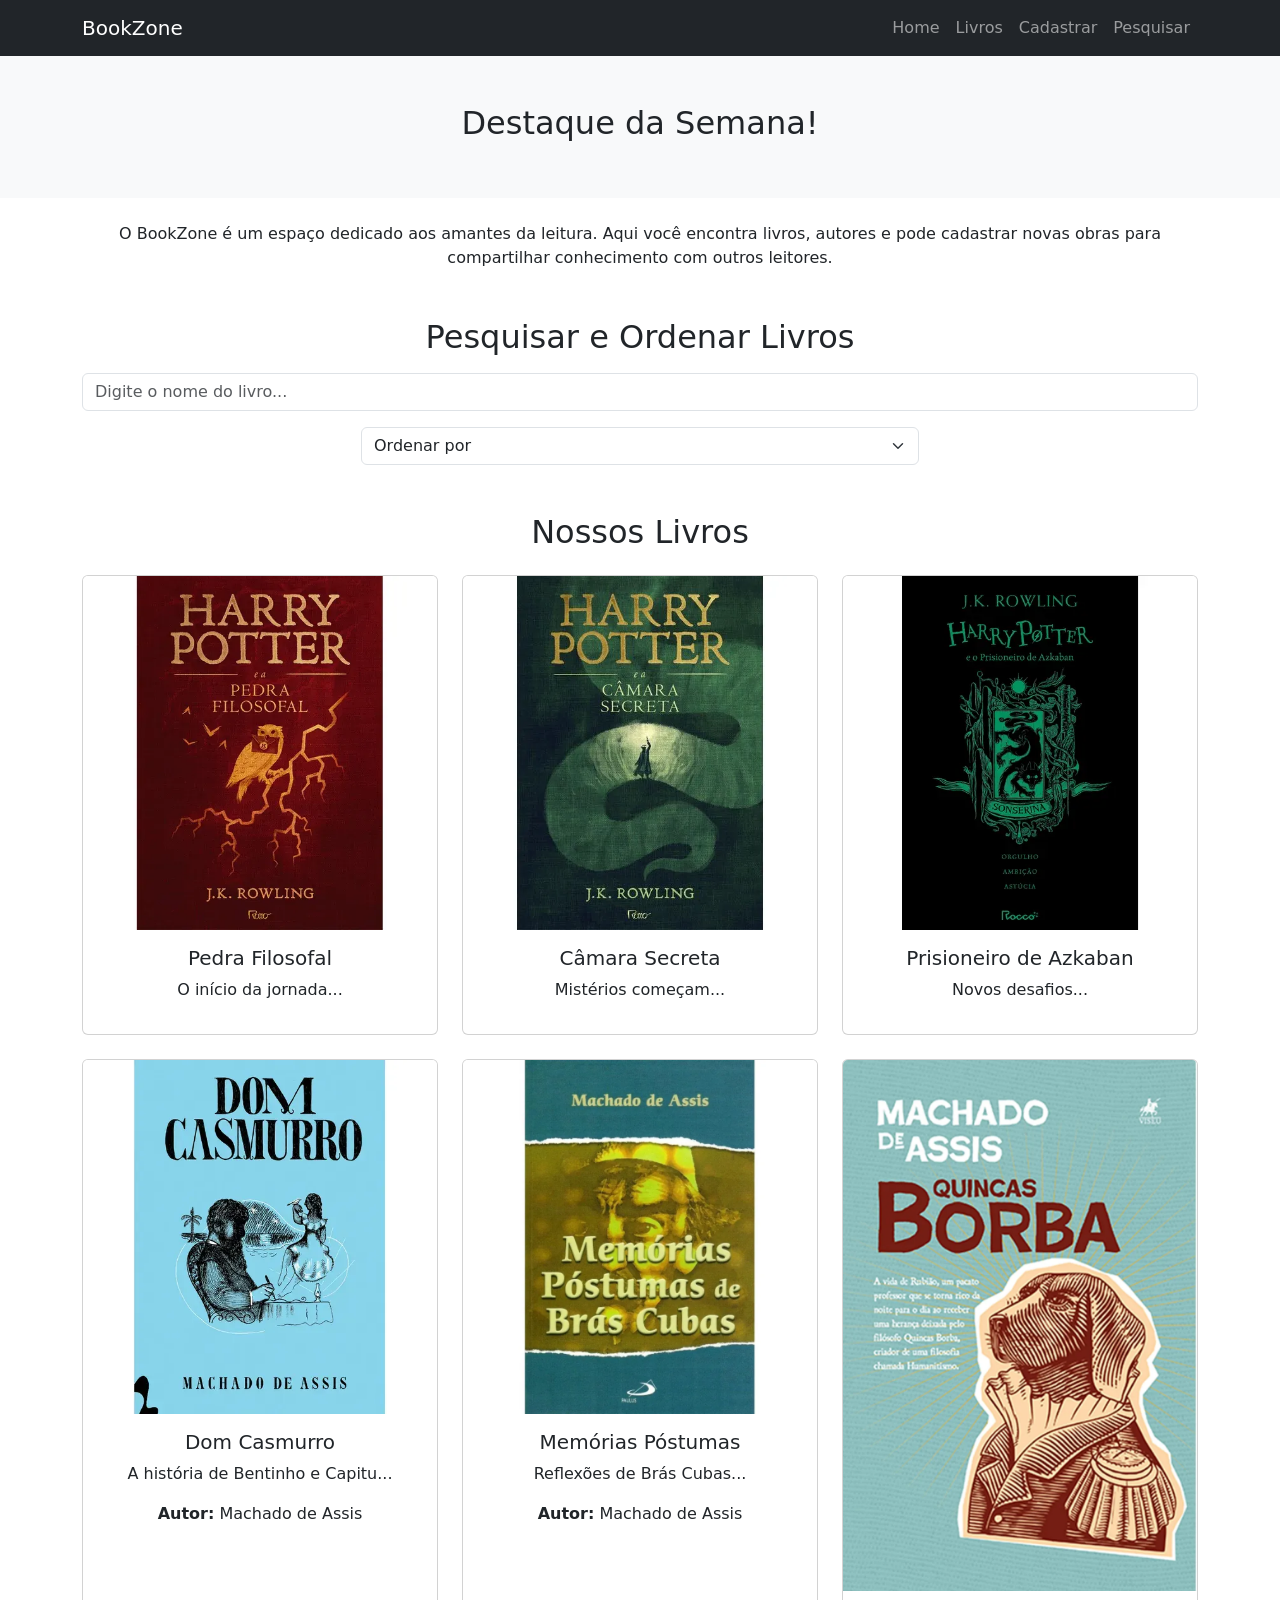
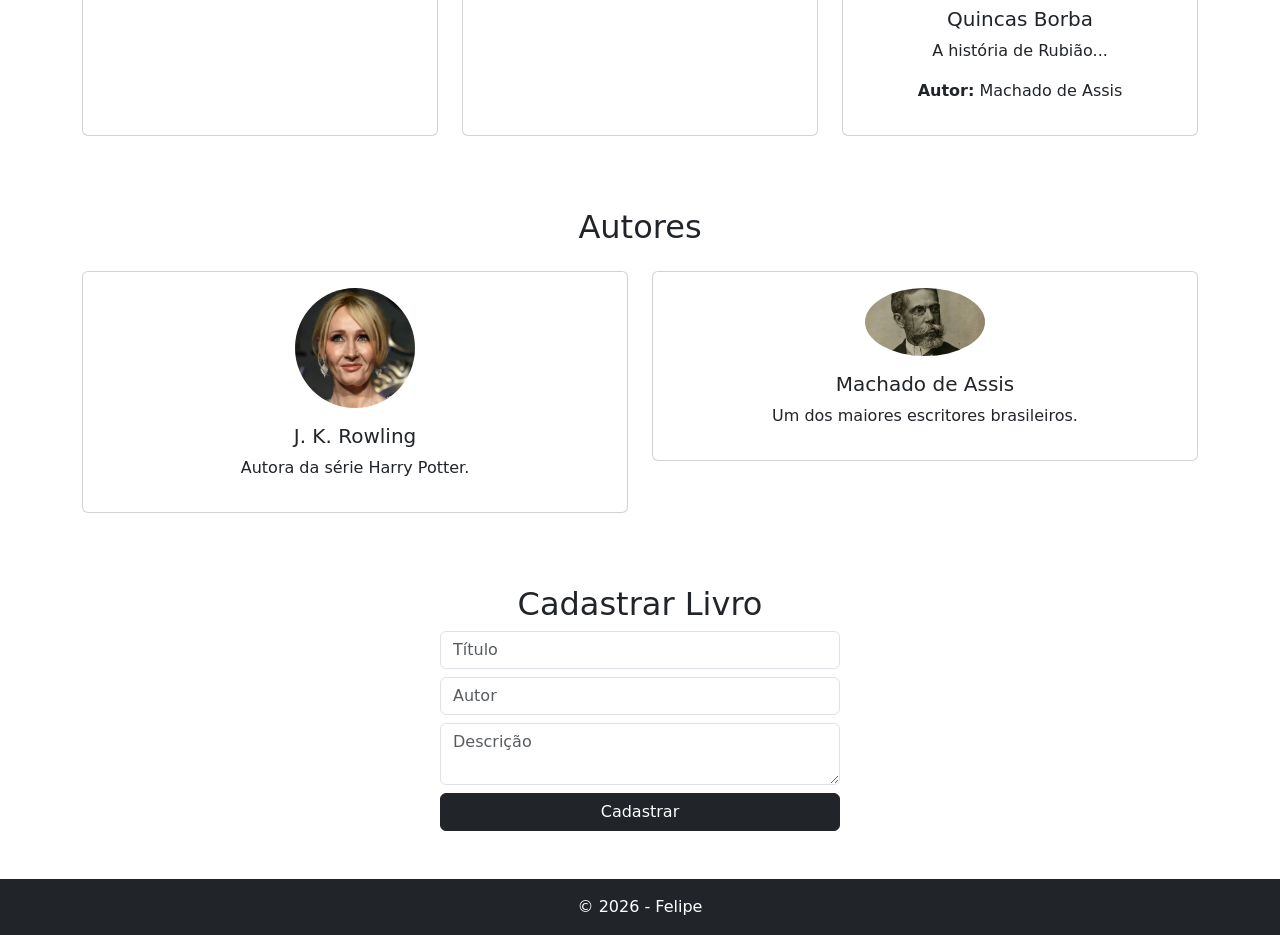
<file: index.html>
<!DOCTYPE html>
<html lang="pt-br">

<head>
    <meta charset="UTF-8">
    <meta name="viewport" content="width=device-width, initial-scale=1.0">
    <title>BookZone</title>

    <link href="https://cdn.jsdelivr.net/npm/bootstrap@5.3.2/dist/css/bootstrap.min.css" rel="stylesheet">
</head>

<body>

<!-- HEADER RESPONSIVO -->
<nav class="navbar navbar-expand-lg navbar-dark bg-dark">
    <div class="container">
        <a class="navbar-brand" href="#">BookZone</a>

        <!-- botão mobile -->
        <button class="navbar-toggler" type="button" data-bs-toggle="collapse" data-bs-target="#menu">
            <span class="navbar-toggler-icon"></span>
        </button>

        <div class="collapse navbar-collapse" id="menu">
            <ul class="navbar-nav ms-auto">
                <li class="nav-item"><a class="nav-link" href="#">Home</a></li>
                <li class="nav-item"><a class="nav-link" href="#livros">Livros</a></li>
                <li class="nav-item"><a class="nav-link" href="#cadastro">Cadastrar</a></li>
                <li class="nav-item"><a class="nav-link" href="#pesquisa">Pesquisar</a></li>
            </ul>
        </div>
    </div>
</nav>

<main>

<!-- BANNER -->
<section class="bg-light text-center p-5">
    <h2>Destaque da Semana!</h2>
</section>

<!-- INTRO -->
<section class="container text-center my-4">
    <p>
        O BookZone é um espaço dedicado aos amantes da leitura.
        Aqui você encontra livros, autores e pode cadastrar novas obras
        para compartilhar conhecimento com outros leitores.
    </p>
</section>

<!-- PESQUISA -->
<section id="pesquisa" class="container text-center my-5">
    <h2>Pesquisar e Ordenar Livros</h2>

    <input class="form-control my-3" placeholder="Digite o nome do livro...">

    <select class="form-select w-50 mx-auto">
        <option>Ordenar por</option>
        <option>Título</option>
        <option>Autor</option>
        <option>Mais recentes</option>
    </select>
</section>

<!-- LIVROS -->
<section id="livros" class="container my-5">
    <h2 class="text-center mb-4">Nossos Livros</h2>

    <div class="row">

        <div class="col-md-4 mb-4">
            <div class="card h-100">
                <img src="img/apedrafilosofal.png" class="card-img-top">
                <div class="card-body text-center">
                    <h5>Pedra Filosofal</h5>
                    <p>O início da jornada...</p>
                </div>
            </div>
        </div>

        <div class="col-md-4 mb-4">
            <div class="card h-100">
                <img src="img/camarasecreta.png" class="card-img-top">
                <div class="card-body text-center">
                    <h5>Câmara Secreta</h5>
                    <p>Mistérios começam...</p>
                </div>
            </div>
        </div>

        <div class="col-md-4 mb-4">
            <div class="card h-100">
                <img src="img/prisioneiroazkaban.png" class="card-img-top">
                <div class="card-body text-center">
                    <h5>Prisioneiro de Azkaban</h5>
                    <p>Novos desafios...</p>
                </div>
            </div>
        </div>
        <div class="col-md-4 mb-4">
    <div class="card h-100">
        <img src="img/domcasmurro.png" class="card-img-top">
        <div class="card-body text-center">
            <h5>Dom Casmurro</h5>
            <p>A história de Bentinho e Capitu...</p>
            <p><strong>Autor:</strong> Machado de Assis</p>
        </div>
    </div>
</div>

<div class="col-md-4 mb-4">
    <div class="card h-100">
        <img src="img/memoriaspostumas.png" class="card-img-top">
        <div class="card-body text-center">
            <h5>Memórias Póstumas</h5>
            <p>Reflexões de Brás Cubas...</p>
            <p><strong>Autor:</strong> Machado de Assis</p>
        </div>
    </div>
</div>

<div class="col-md-4 mb-4">
    <div class="card h-100">
        <img src="img/quincasborba.png" class="card-img-top">
        <div class="card-body text-center">
            <h5>Quincas Borba</h5>
            <p>A história de Rubião...</p>
            <p><strong>Autor:</strong> Machado de Assis</p>
        </div>
    </div>
</div>

    </div>
</section>

<!-- AUTORES -->
<section class="container my-5">
    <h2 class="text-center mb-4">Autores</h2>

    <div class="row">

        <div class="col-md-6 mb-4">
            <div class="card text-center p-3">
                <img src="img/j.-k.-rowling.png" class="rounded-circle mx-auto mb-3" style="width:120px;">
                <h5>J. K. Rowling</h5>
                <p>Autora da série Harry Potter.</p>
            </div>
        </div>

        <div class="col-md-6 mb-4">
            <div class="card text-center p-3">
                <img src="img/machadodeassis.png" class="rounded-circle mx-auto mb-3" style="width:120px;">
                <h5>Machado de Assis</h5>
                <p>Um dos maiores escritores brasileiros.</p>
            </div>
        </div>

    </div>
</section>

<!-- CADASTRO -->
<section id="cadastro" class="container my-5">
    <h2 class="text-center">Cadastrar Livro</h2>

    <form class="mx-auto" style="max-width:400px;">
        <input class="form-control my-2" placeholder="Título">
        <input class="form-control my-2" placeholder="Autor">
        <textarea class="form-control my-2" placeholder="Descrição"></textarea>
        <button class="btn btn-dark w-100">Cadastrar</button>
    </form>
</section>

</main>

<!-- FOOTER -->
<footer class="bg-dark text-white text-center p-3">
    © 2026 - Felipe
</footer>

<script src="https://cdn.jsdelivr.net/npm/bootstrap@5.3.2/dist/js/bootstrap.bundle.min.js"></script>

</body>
</html>
</file>
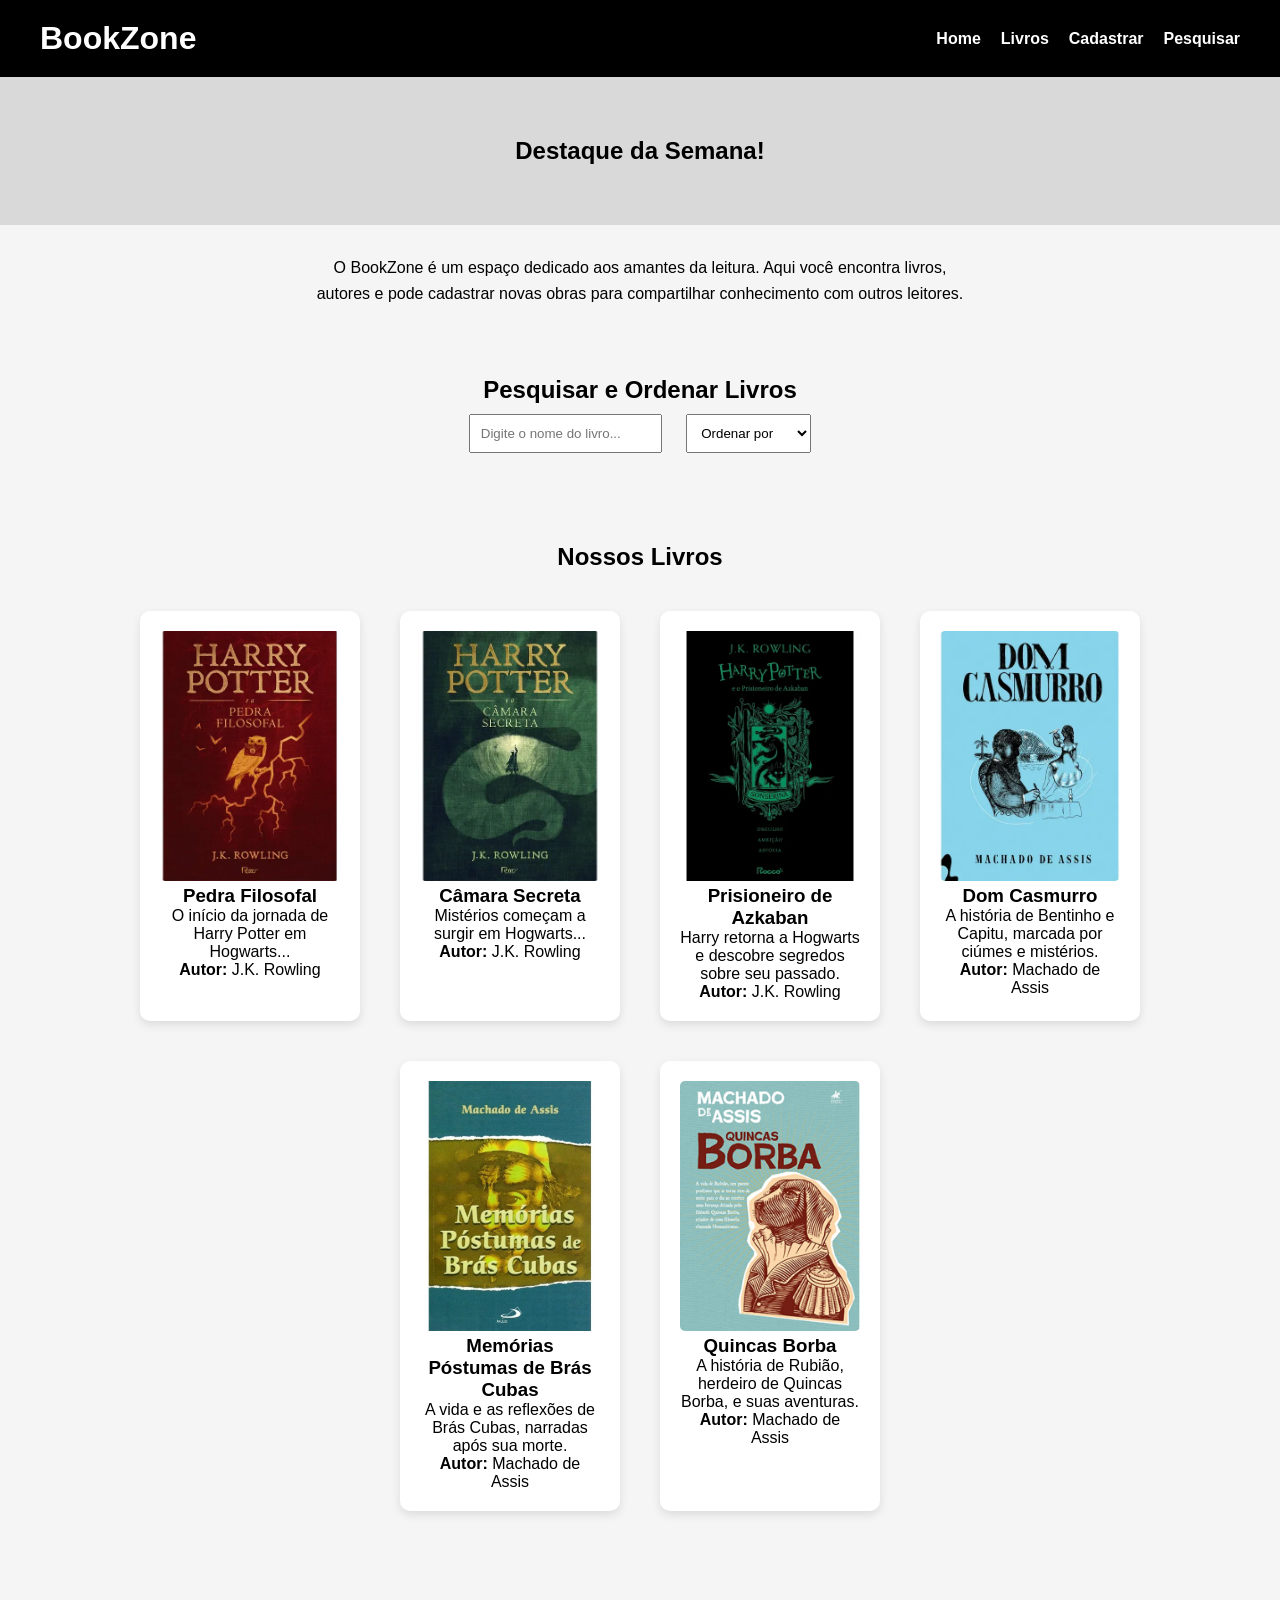
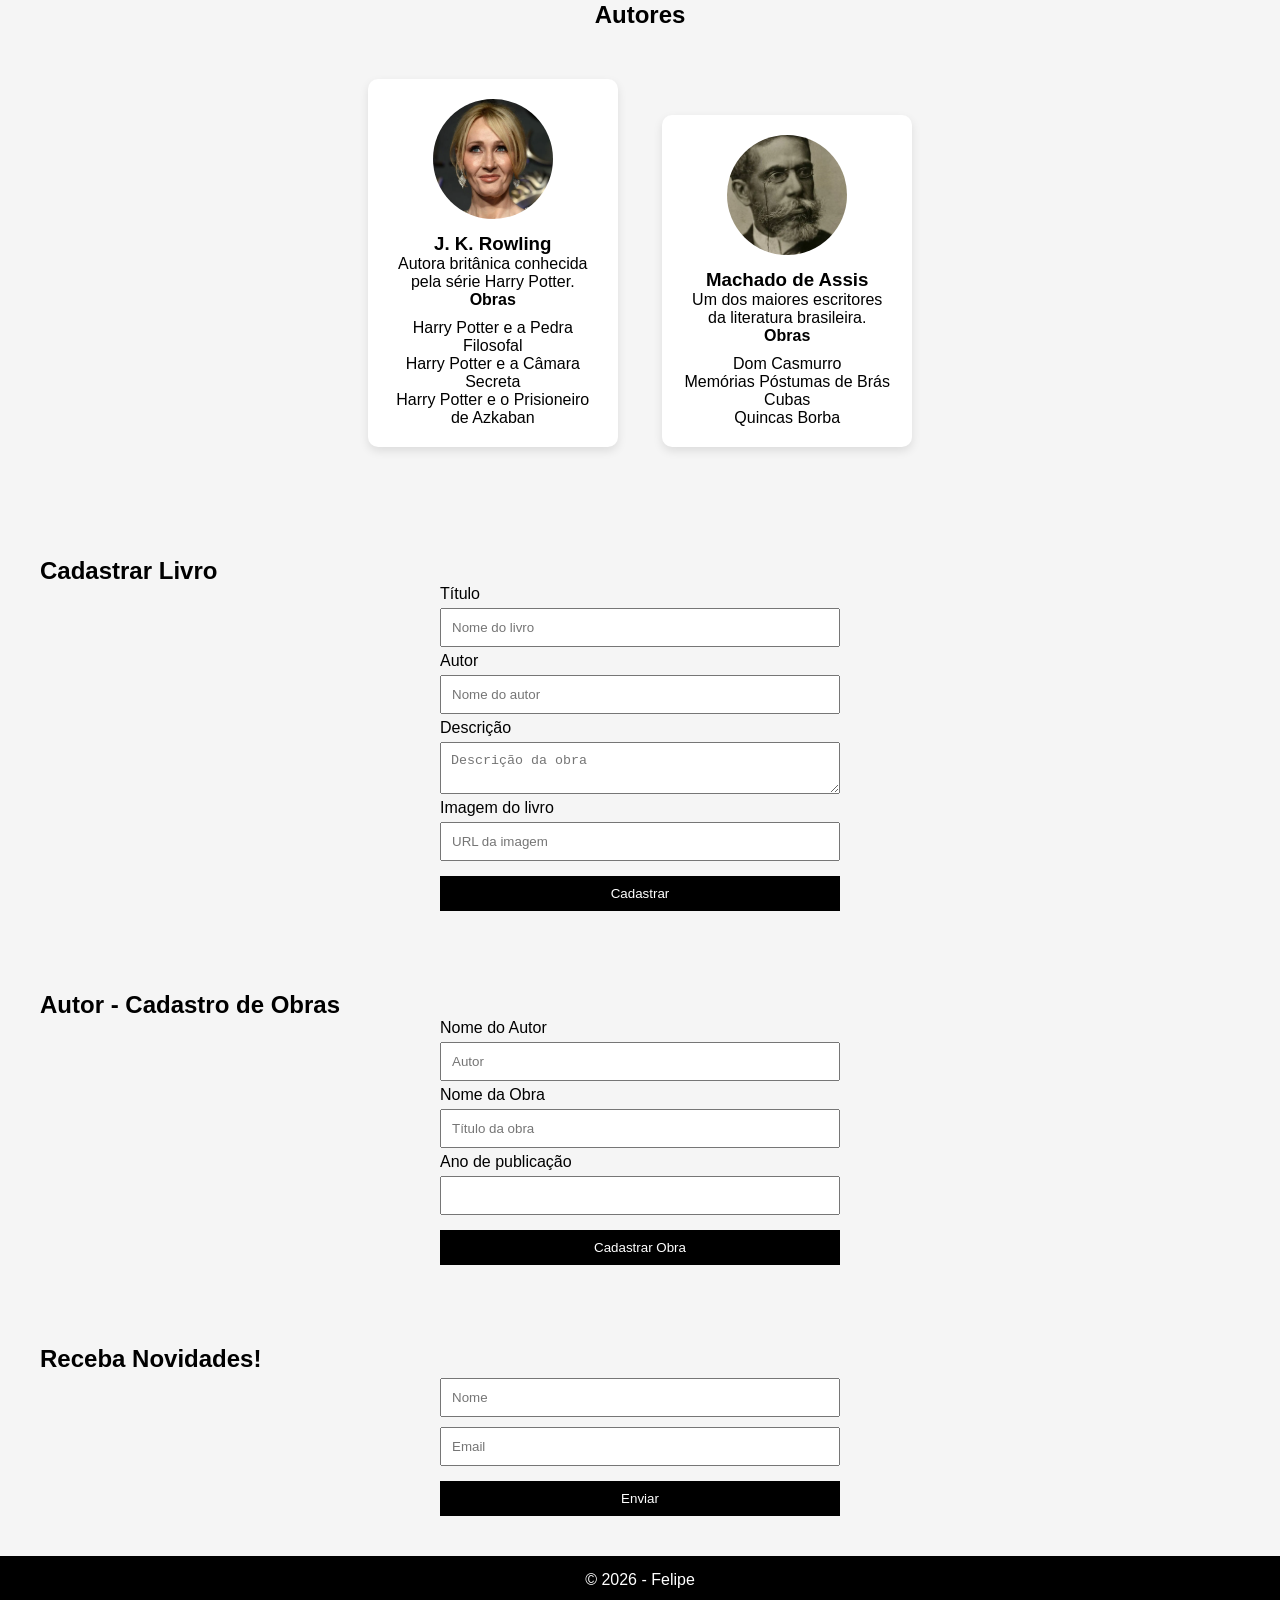
<file: public/home.html>
<!DOCTYPE html>
<html lang="pt-br">

<head>
    <meta charset="UTF-8">
    <meta name="viewport" content="width=device-width, initial-scale=1.0">
    <title>BookZone</title>

    <link rel="stylesheet" href="style.css">
</head>

<body>

    <header class="header">

        <h1>BookZone</h1>

        <nav class="nav">
            <a href="#">Home</a>
            <a href="#livros">Livros</a>
            <a href="#cadastro">Cadastrar</a>
            <a href="#pesquisa">Pesquisar</a>
        </nav>

    </header>

    <main>

        <section class="banner">
            <h2>Destaque da Semana!</h2>
        </section>

        <section class="intro">
            <p>
            O BookZone é um espaço dedicado aos amantes da leitura.
            Aqui você encontra livros, autores e pode cadastrar novas obras
            para compartilhar conhecimento com outros leitores.
            </p>
        </section>


        <!-- PESQUISA E ORDENAÇÃO -->

        <section id="pesquisa" class="pesquisa">

            <h2>Pesquisar e Ordenar Livros</h2>

            <input type="text" placeholder="Digite o nome do livro...">

            <select>
                <option>Ordenar por</option>
                <option>Título</option>
                <option>Autor</option>
                <option>Mais recentes</option>
            </select>

        </section>


        <!-- LISTA DE LIVROS -->

        <h2 class="titulo-livros">Nossos Livros</h2>

        <section id="livros" class="books">

            <article class="card">

                <img src="apedrafilosofal.png" alt="Harry Potter e a Pedra Filosofal">

                <h3>Pedra Filosofal</h3>

                <p>
                    O início da jornada de Harry Potter em Hogwarts...
                </p>

                <p><strong>Autor:</strong> J.K. Rowling</p>

            </article>

            <article class="card">

                <img src="camarasecreta.png" alt="Harry Potter e a Câmara Secreta">

                <h3>Câmara Secreta</h3>

                <p>
                    Mistérios começam a surgir em Hogwarts...
                </p>

                <p><strong>Autor:</strong> J.K. Rowling</p>

            </article>

            <article class="card">

                <img src="prisioneiroazkaban.png" alt="Harry Potter e o Prisioneiro de Azkaban">

                <h3>Prisioneiro de Azkaban</h3>

                <p>
                    Harry retorna a Hogwarts e descobre segredos sobre seu passado.
                </p>

                <p><strong>Autor:</strong> J.K. Rowling</p>

            </article>

            <article class="card">

                <img src="domcasmurro.png" alt="Dom Casmurro">

                <h3>Dom Casmurro</h3>

                <p>
                    A história de Bentinho e Capitu, marcada por ciúmes e mistérios.
                </p>

                <p><strong>Autor:</strong> Machado de Assis</p>

            </article>

            <article class="card">

                <img src="memoriaspostumas.png" alt="Memórias Póstumas de Brás Cubas">

                <h3>Memórias Póstumas de Brás Cubas</h3>

                <p>
                    A vida e as reflexões de Brás Cubas, narradas após sua morte.
                </p>

                <p><strong>Autor:</strong> Machado de Assis</p>

            </article>

            <article class="card">

                <img src="quincasborba.png" alt="Quincas Borba">

                <h3>Quincas Borba</h3>

                <p>
                    A história de Rubião, herdeiro de Quincas Borba, e suas aventuras.
                </p>

                <p><strong>Autor:</strong> Machado de Assis</p>

        </section>

        <section id="autores" class="autores">

	<h2>Autores</h2>

	<div class="autor-card">

		<img src="j.-k.-rowling.png" alt="J. K. Rowling">

		<h3>J. K. Rowling</h3>

		<p>
			Autora britânica conhecida pela série Harry Potter.
		</p>

		<h4>Obras</h4>

		<ul>
			<li>Harry Potter e a Pedra Filosofal</li>
			<li>Harry Potter e a Câmara Secreta</li>
			<li>Harry Potter e o Prisioneiro de Azkaban</li>
		</ul>

	</div>


	<div class="autor-card">

		<img src="machadodeassis.png" alt="Machado de Assis">

		<h3>Machado de Assis</h3>

		<p>
			Um dos maiores escritores da literatura brasileira.
		</p>

		<h4>Obras</h4>

		<ul>
			<li>Dom Casmurro</li>
			<li>Memórias Póstumas de Brás Cubas</li>
			<li>Quincas Borba</li>
		</ul>

	</div>

</section>


        <!-- CADASTRO DE LIVRO -->

        <section id="cadastro" class="cadastro">

            <h2>Cadastrar Livro</h2>

            <form>

                <label>Título</label>
                <input type="text" placeholder="Nome do livro">

                <label>Autor</label>
                <input type="text" placeholder="Nome do autor">

                <label>Descrição</label>
                <textarea placeholder="Descrição da obra"></textarea>

                <label>Imagem do livro</label>
                <input type="text" placeholder="URL da imagem">

                <button type="submit">Cadastrar</button>

            </form>

        </section>


        <!-- AUTOR CADASTRAR OBRAS -->

        <section class="autor">

            <h2>Autor - Cadastro de Obras</h2>

            <form>

                <label>Nome do Autor</label>
                <input type="text" placeholder="Autor">

                <label>Nome da Obra</label>
                <input type="text" placeholder="Título da obra">

                <label>Ano de publicação</label>
                <input type="number">

                <button type="submit">Cadastrar Obra</button>

            </form>

        </section>


        <!-- NEWSLETTER -->

        <section class="formulario">

            <h2>Receba Novidades!</h2>

            <form>

                <input type="text" placeholder="Nome">

                <input type="email" placeholder="Email">

                <button type="submit">Enviar</button>

            </form>

        </section>

    </main>


    <footer class="footer">
        <p>© 2026 - Felipe</p>
    </footer>

</body>

</html>
</file>
<file: public/style.css>
/* RESET */

*{
    margin:0;
    padding:0;
    box-sizing:border-box;
}

/* BODY */

body{
    font-family: Arial, Helvetica, sans-serif;
    background:#f5f5f5;
}

/* HEADER */

.header{
    background:black;
    color:white;
    padding:20px 40px;

    display:flex;
    justify-content:space-between;
    align-items:center;
    flex-wrap:wrap;
}

.nav{
    display:flex;
}

.nav a{
    color:white;
    text-decoration:none;
    margin-left:20px;
    font-weight:bold;
}

.nav a:hover{
    color:gold;
}

/* BANNER */

.banner{
    background:#d9d9d9;
    padding:60px;
    text-align:center;
}

.intro{
    max-width:700px;
    margin:auto;
    padding:30px 20px;
    text-align:center;
    font-size:16px;
    line-height:1.6;
}

/* PESQUISA */

.pesquisa{
    padding:40px;
    text-align:center;
}

.pesquisa input,
.pesquisa select{
    padding:10px;
    margin:10px;
}

/* LIVROS */

.titulo-livros{
    text-align:center;
    margin-top:40px;
}

.books{
    display:flex;
    justify-content:center;
    gap:40px;
    padding:40px;
    flex-wrap:wrap;
}

.card{
    background:white;
    padding:20px;
    width:220px;
    text-align:center;
    border-radius:10px;

    box-shadow:0 4px 10px rgba(0,0,0,0.1);
}

.card img{
    width:100%;
    height:250px;
    object-fit:cover;
    border-radius:5px;
}

/* AUTORES */

.autores{
    padding:50px;
    text-align:center;
}

.autores h2{
    margin-bottom:30px;
}

.autor-card{
    background:white;
    width:250px;
    padding:20px;
    margin:20px;
    display:inline-block;
    border-radius:10px;

    box-shadow:0 4px 10px rgba(0,0,0,0.1);
}

.autor-card img{
    width:120px;
    height:120px;
    border-radius:50%;
    object-fit:cover;
    margin-bottom:10px;
}

.autor-card ul{
    list-style:none;
    padding:0;
    margin-top:10px;
}

/* CADASTRO */

.cadastro{
    padding:40px;
}

.cadastro form{
    display:flex;
    flex-direction:column;
    max-width:400px;
    margin:auto;
}

.cadastro input,
.cadastro textarea{
    margin:5px 0;
    padding:10px;
}

/* AUTOR */

.autor{
    padding:40px;
}

.autor form{
    display:flex;
    flex-direction:column;
    max-width:400px;
    margin:auto;
}

.autor input{
    margin:5px 0;
    padding:10px;
}

/* NEWSLETTER */

.formulario{
    padding:40px;
}

.formulario form{
    display:flex;
    flex-direction:column;
    max-width:400px;
    margin:auto;
}

.formulario input{
    margin:5px 0;
    padding:10px;
}

/* BOTÕES */

button{
    margin-top:10px;
    padding:10px;
    background:black;
    color:white;
    border:none;
    cursor:pointer;
}

button:hover{
    background:#333;
}

/* FOOTER */

.footer{
    background:black;
    color:white;
    text-align:center;
    padding:15px;
}

/* RESPONSIVIDADE */

@media (max-width:768px){

/* HEADER */

.header{
    flex-direction:column;
    text-align:center;
}

.card{
    width:90%;
}

.nav{
    margin-top:10px;
    flex-direction:column;
}

.nav a{
    margin:10px 0;
}

/* LIVROS */

.books{
    flex-direction:column;
    align-items:center;
}

/* AUTORES */

.autor-card{
    display:block;
    margin:20px auto;
}

/* FORMULÁRIOS */

.cadastro form,
.autor form,
.formulario form{
    max-width:100%;
}

/* BANNER */

.banner{
    padding:40px 20px;
    font-size:20px;
}

.pesquisa input,
.pesquisa select{
    width:90%;
    max-width:400px;
}

}
</file>
